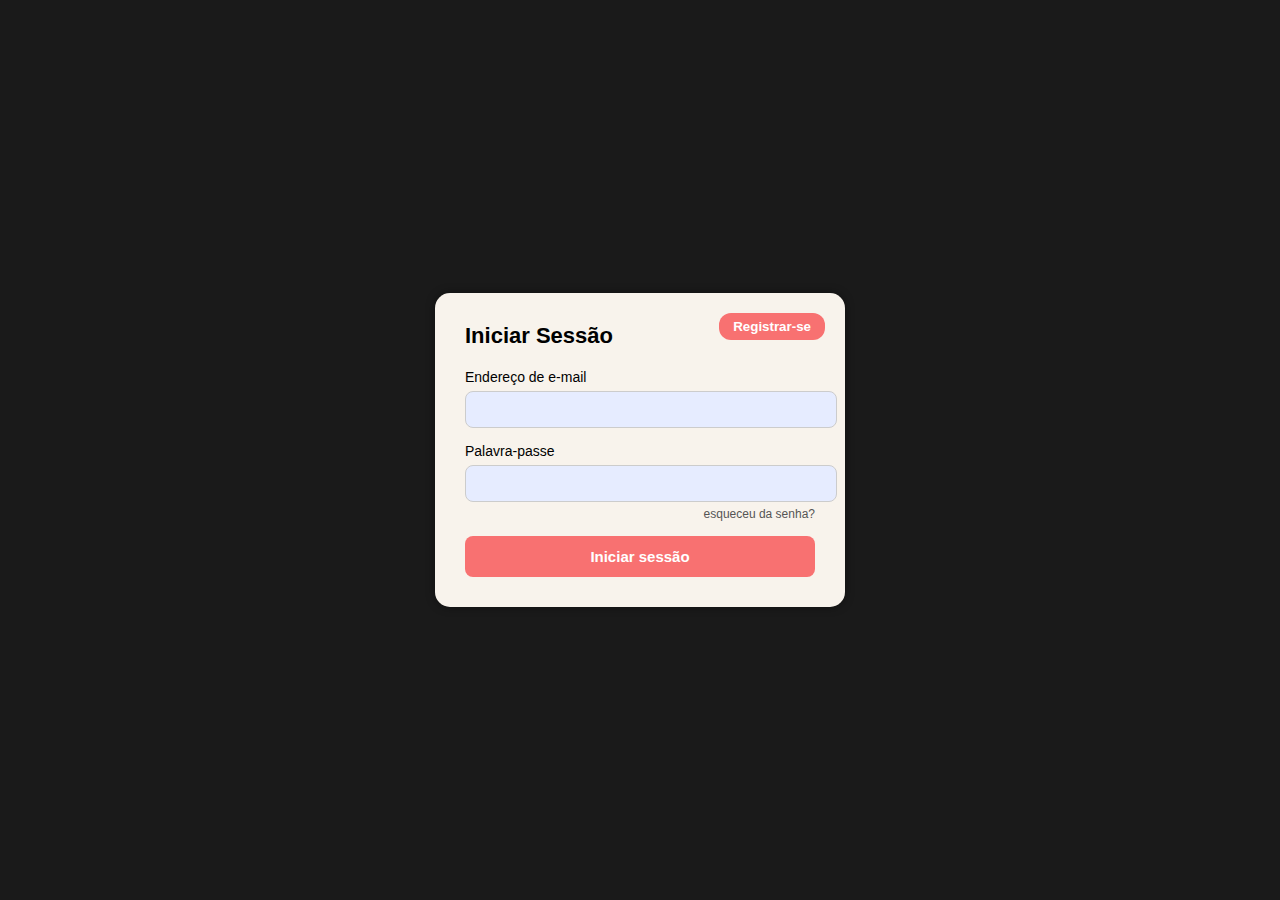
<file: login.html>
<!DOCTYPE html>
<html lang="pt-BR">
<head>
  <meta charset="UTF-8">
  <meta name="viewport" content="width=device-width, initial-scale=1.0">
  <title>Página de Login</title>
  <style>
    body {
      margin: 0;
      padding: 0;
      background-color: #1a1a1a;
      display: flex;
      justify-content: center;
      align-items: center;
      height: 100vh;
      font-family: Arial, sans-serif;
    }

    .container {
      background-color: #f8f3ec;
      width: 350px;
      padding: 30px;
      border-radius: 15px;
      position: relative;
      box-shadow: 0px 0px 10px rgba(0,0,0,0.4);
    }

    .container h2 {
      margin: 0 0 20px 0;
      font-size: 22px;
      font-weight: bold;
    }

    .register-btn {
      position: absolute;
      top: 20px;
      right: 20px;
      background-color: #f87171;
      color: #fff;
      border: none;
      padding: 6px 14px;
      border-radius: 12px;
      font-weight: bold;
      cursor: pointer;
    }

    label {
      display: block;
      margin-bottom: 6px;
      font-size: 14px;
    }

    input {
      width: 100%;
      padding: 10px;
      margin-bottom: 15px;
      border-radius: 8px;
      border: 1px solid #ccc;
      background-color: #e6ecff;
      outline: none;
    }

    .forgot {
      text-align: right;
      font-size: 12px;
      margin-top: -10px;
      margin-bottom: 15px;
      color: #555;
      cursor: pointer;
    }

    .login-btn {
      width: 100%;
      padding: 12px;
      border: none;
      border-radius: 8px;
      background-color: #f87171;
      color: #fff;
      font-size: 15px;
      font-weight: bold;
      cursor: pointer;
    }

    .login-btn:hover,
    .register-btn:hover {
      background-color: #ef4444;
    }
  </style>
</head>
<body>
  <div class="container">
    <h2>Iniciar Sessão</h2>
    <button class="register-btn">Registrar-se</button>

    <form>
      <label for="email">Endereço de e-mail</label>
      <input type="email" id="email" name="email" required>

      <label for="password">Palavra-passe</label>
      <input type="password" id="password" name="password" required>

      <div class="forgot">esqueceu da senha?</div>

      <button type="submit" class="login-btn">Iniciar sessão</button>
    </form>
  </div>
</body>
</html>
</file>
